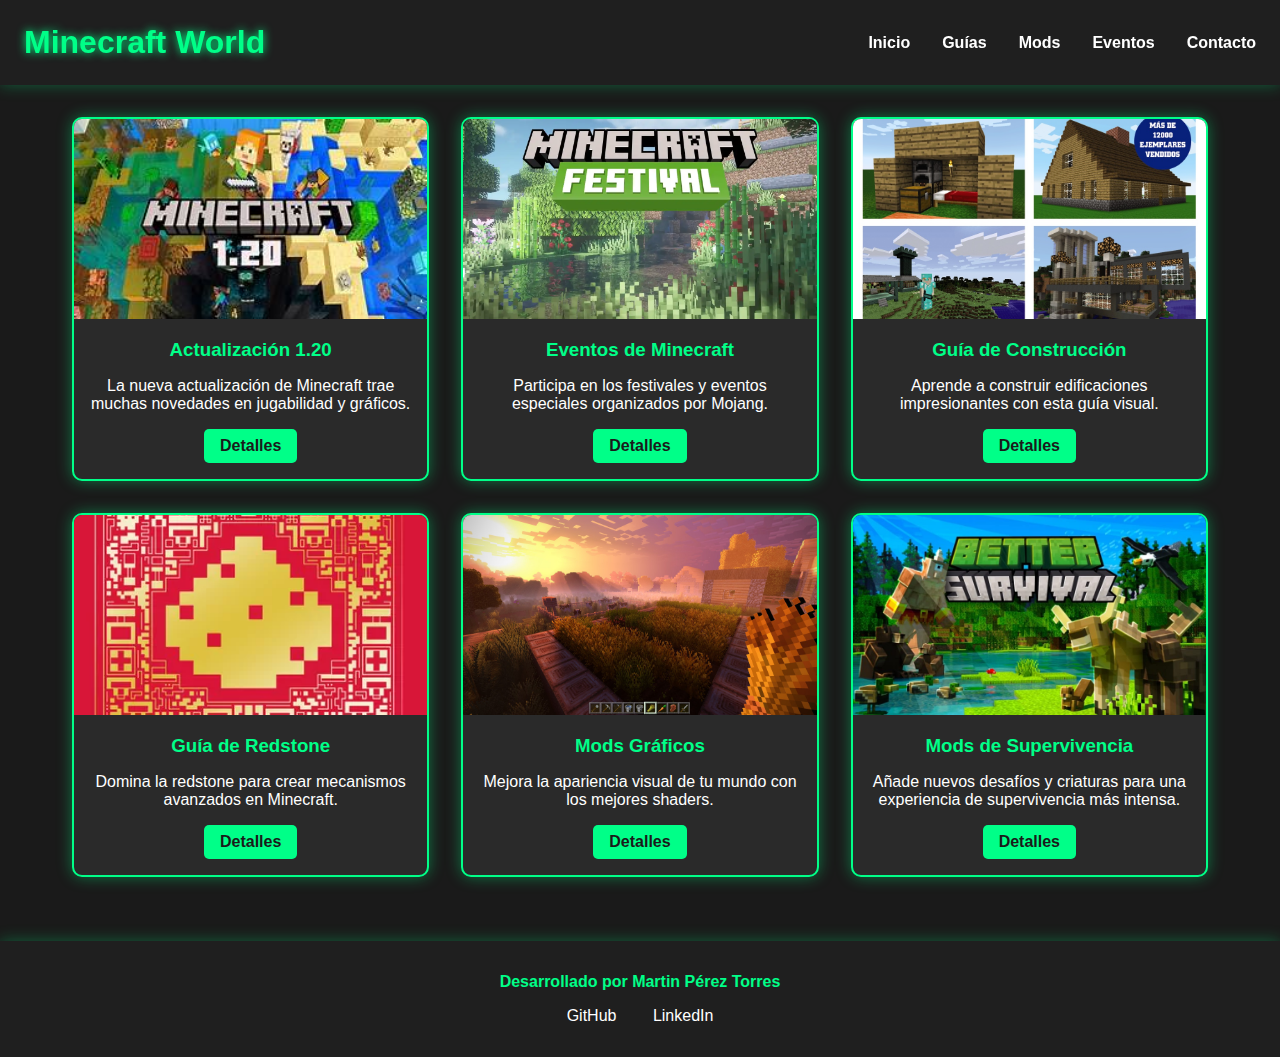
<file: index.html>
<!DOCTYPE html>
<html lang="es">
<head>
    <meta charset="UTF-8">
    <meta name="viewport" content="width=device-width, initial-scale=1.0">
    <title>Desarrollo web - Minecraft </title>
    <link rel="stylesheet" href="styles.css">
</head>
<body>
    <header>
        <nav class="navbar">
            <div class="logo">
                <h1>Minecraft World</h1>
            </div>
    
            <input type="checkbox" id="menu-toggle">
            <label for="menu-toggle" class="menu-icon">☰</label>
    
            <ul class="nav-links">
                <li><a href="#">Inicio</a></li>
                <li><a href="#">Guías</a></li>
                <li><a href="#">Mods</a></li>
                <li><a href="#">Eventos</a></li>
                <li><a href="#">Contacto</a></li>
            </ul>
        </nav>
    </header>

<div class="container">
    <div class="card">
        <img src="img/actualizacion.jpg" alt="Actualización 1.20">
        <h3>Actualización 1.20</h3>
        <p>La nueva actualización de Minecraft trae muchas novedades en jugabilidad y gráficos.</p>
        <a href="https://www.minecraft.net/es-es/article/try-first-minecraft-1-20-features" target="_blank">Detalles</a>
    </div>
    <div class="card">
        <img src="img/events.webp" alt="Eventos de Minecraft">
        <h3>Eventos de Minecraft</h3>
        <p>Participa en los festivales y eventos especiales organizados por Mojang.</p>
        <a href="https://minecraft-mp.com/type/events/" target="_blank">Detalles</a>
    </div>
    <div class="card">
        <img src="img/guiacontruccion.jpg" alt="Guía de Construcción">
        <h3>Guía de Construcción</h3>
        <p>Aprende a construir edificaciones impresionantes con esta guía visual.</p>
        <a href="https://paso-a-paso.es/construcciones-minecraft-paso-a-paso/" target="_blank">Detalles</a>
    </div>
    <div class="card">
        <img src="img/guiaredstone.webp" alt="Guía de Redstone">
        <h3>Guía de Redstone</h3>
        <p>Domina la redstone para crear mecanismos avanzados en Minecraft.</p>
        <a href="https://www.korosenai.es/videojuegos-indie/minecraft/guia-redstone/" target="_blank">Detalles</a>
    </div>
    <div class="card">
        <img src="img/modsgraficos.jpg" alt="Mods Gráficos">
        <h3>Mods Gráficos</h3>
        <p>Mejora la apariencia visual de tu mundo con los mejores shaders.</p>
        <a href="https://www.curseforge.com/minecraft/mc-mods/optifine" target="_blank">Detalles</a>
    </div>
    <div class="card">
        <img src="img/modsupervivencia.jpg" alt="Mods de Supervivencia">
        <h3>Mods de Supervivencia</h3>
        <p>Añade nuevos desafíos y criaturas para una experiencia de supervivencia más intensa.</p>
        <a href="https://www.curseforge.com/minecraft/mc-mods/better-survival-mod" target="_blank">Detalles</a>
    </div>
</div>

<footer>
    <p>Desarrollado por Martin Pérez Torres</p>
    <div class="social-links">
        <a href="https://github.com/ItsMar7in" target="_blank">GitHub</a>
        <a href="https://www.linkedin.com/in/martin-py-54b258174?utm_source=share&utm_campaign=share_via&utm_content=profile&utm_medium=android_app" target="_blank">LinkedIn</a>
        
    </div>
</footer>

</body>
</html>
</file>
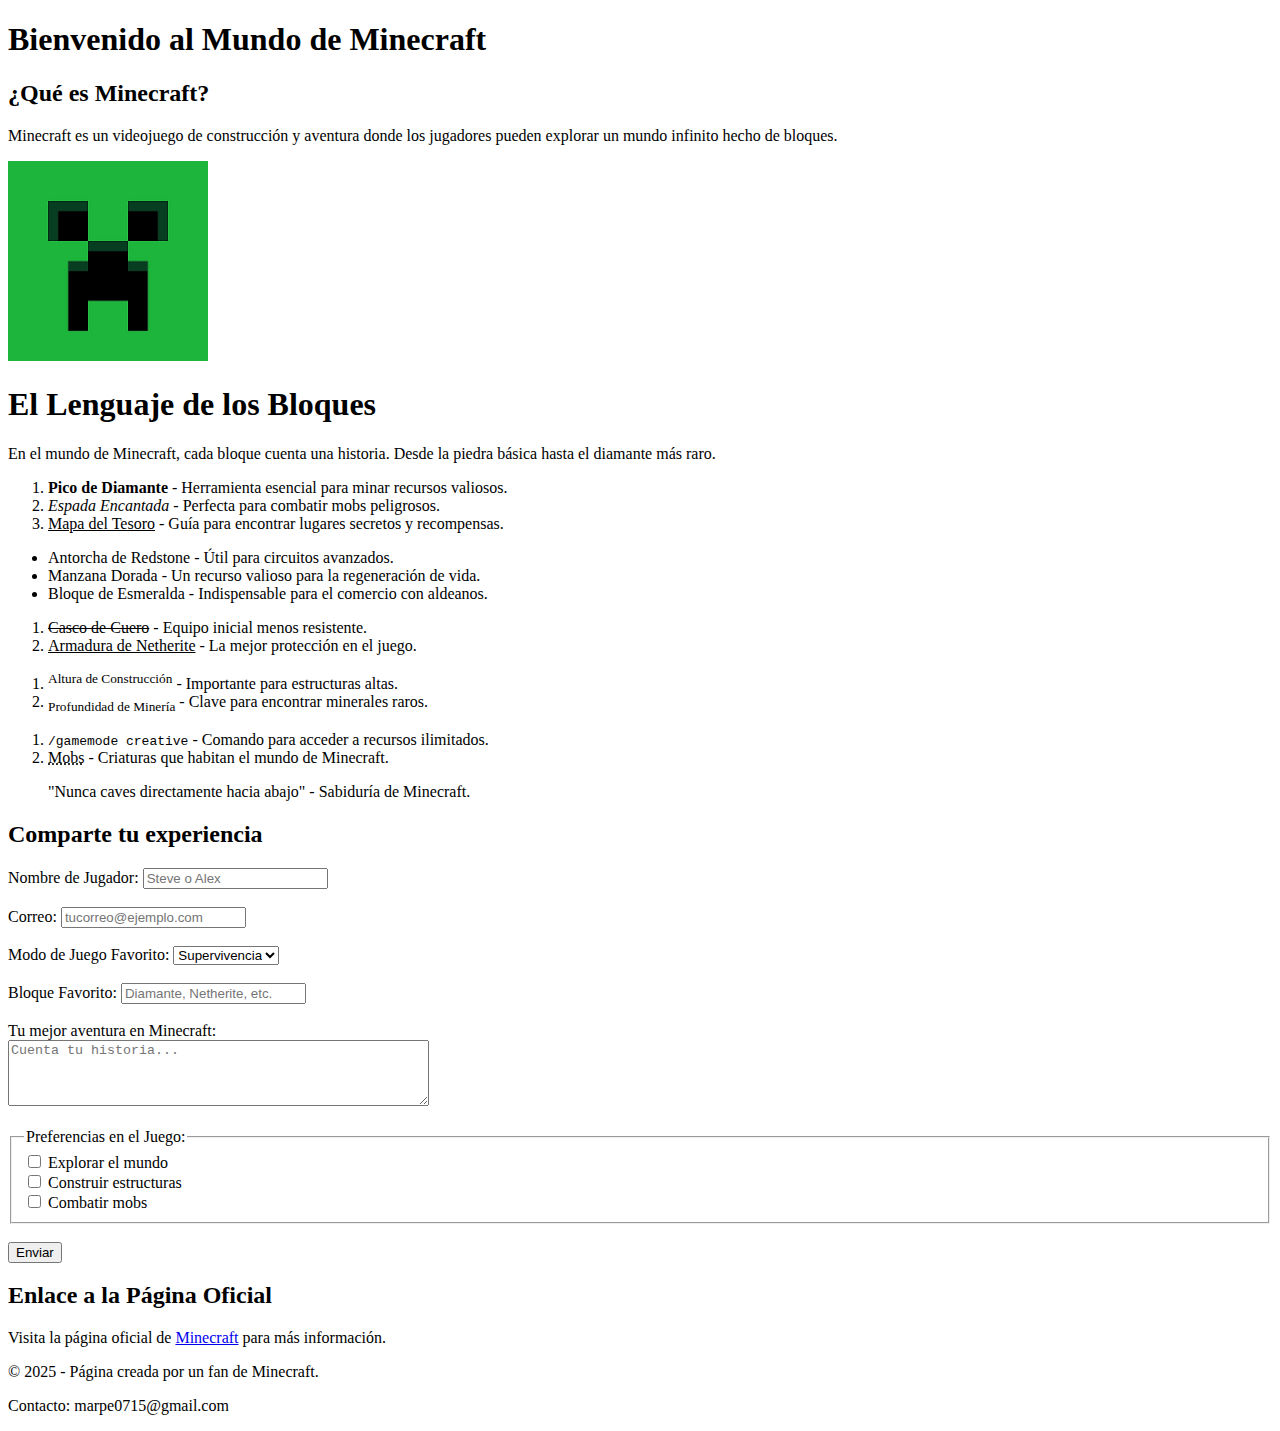
<file: desarrollo web/index.html>
<!DOCTYPE html>
<html lang="es">
<head>
    <meta charset="UTF-8">
    <meta name="viewport" content="width=device-width, initial-scale=1.0">
    <title>Minecraft - El Mundo de los Bloques</title>
</head>
<body>

    <!-- ENCABEZADO PRINCIPAL -->
    <header>
        <h1>Bienvenido al Mundo de Minecraft</h1>
    </header>

    <main>

        <!-- SECCIÓN DE INTRODUCCIÓN -->
        <section>
            <h2>¿Qué es Minecraft?</h2>
            <p>Minecraft es un videojuego de construcción y aventura donde los jugadores pueden explorar un mundo infinito hecho de bloques.</p>
            <img src="img/images.png" alt="Imagen de Minecraft" width="200">
        </section>

        <!-- SECCIÓN DE TEXTO Y PÁRRAFOS EN TEMÁTICA DE MINECRAFT -->
        <section>
            <h1>El Lenguaje de los Bloques</h1>
            <p>En el mundo de Minecraft, cada bloque cuenta una historia. Desde la piedra básica hasta el diamante más raro.</p>
            <ol>
                <li><b>Pico de Diamante</b> - Herramienta esencial para minar recursos valiosos.</li>
                <li><i>Espada Encantada</i> - Perfecta para combatir mobs peligrosos.</li>
                <li><u>Mapa del Tesoro</u> - Guía para encontrar lugares secretos y recompensas.</li>
            </ol>
            <ul>
                <li>Antorcha de Redstone - Útil para circuitos avanzados.</li>
                <li>Manzana Dorada - Un recurso valioso para la regeneración de vida.</li>
                <li>Bloque de Esmeralda - Indispensable para el comercio con aldeanos.</li>
            </ul>
            <ol>
                <li><del>Casco de Cuero</del> - Equipo inicial menos resistente.</li>
                <li><ins>Armadura de Netherite</ins> - La mejor protección en el juego.</li>
            </ol>
            <ol>
                <li><sup>Altura de Construcción</sup> - Importante para estructuras altas.</li>
                <li><sub>Profundidad de Minería</sub> - Clave para encontrar minerales raros.</li>
            </ol>
            <ol>
                <li><code>/gamemode creative</code> - Comando para acceder a recursos ilimitados.</li>
                <li><abbr title="Creeper, Enderman, Esqueleto">Mobs</abbr> - Criaturas que habitan el mundo de Minecraft.</li>
            </ol>
            <blockquote>"Nunca caves directamente hacia abajo" - Sabiduría de Minecraft.</blockquote>
        </section>

        <!-- SECCIÓN DE FORMULARIO DE COMENTARIOS -->
        <section>
            <h2>Comparte tu experiencia</h2>
            <form>
                <label for="nombre">Nombre de Jugador:</label>
                <input type="text" id="nombre" name="nombre" placeholder="Steve o Alex"><br><br>

                <label for="email">Correo:</label>
                <input type="email" id="email" name="email" placeholder="tucorreo@ejemplo.com"><br><br>

                <label for="mundo">Modo de Juego Favorito:</label>
                <select id="mundo" name="mundo">
                    <option value="supervivencia">Supervivencia</option>
                    <option value="creativo">Creativo</option>
                    <option value="hardcore">Hardcore</option>
                    <option value="aventura">Aventura</option>
                </select><br><br>

                <label for="bloque">Bloque Favorito:</label>
                <input type="text" id="bloque" name="bloque" placeholder="Diamante, Netherite, etc."><br><br>

                <label for="comentario">Tu mejor aventura en Minecraft:</label><br>
                <textarea id="comentario" name="comentario" rows="4" cols="50" placeholder="Cuenta tu historia..."></textarea><br><br>

                <fieldset>
                    <legend>Preferencias en el Juego:</legend>
                    <input type="checkbox" id="explorar" name="preferencias" value="explorar">
                    <label for="explorar">Explorar el mundo</label><br>
                    <input type="checkbox" id="construir" name="preferencias" value="construir">
                    <label for="construir">Construir estructuras</label><br>
                    <input type="checkbox" id="combate" name="preferencias" value="combate">
                    <label for="combate">Combatir mobs</label><br>
                </fieldset><br>

                <input type="submit" value="Enviar">
            </form>
        </section>

        <!-- SECCIÓN DE ENLACE -->
        <section>
            <h2>Enlace a la Página Oficial</h2>
            <p>Visita la página oficial de <a href="https://www.minecraft.net" target="_blank">Minecraft</a> para más información.</p>
        </section>

    </main>

    <!-- PIE DE PÁGINA -->
    <footer>
        <p>&copy; 2025 - Página creada por un fan de Minecraft.</p>
        <p>Contacto: marpe0715@gmail.com</p>
    </footer>

</body>
</html>
</file>
<file: styles.css>
/* Reset General */
* {
    margin: 0;
    padding: 0;
    box-sizing: border-box;
    font-family: 'Arial', sans-serif;
}

body {
    background: #1a1a1a;
    color: white;
    text-align: center;
}

header {
    width: 100%;
    position: sticky;
    top: 0;
    z-index: 100;
}

/* NAVBAR */
.navbar {
    display: flex;
    justify-content: space-between;
    align-items: center;
    padding: 1.5rem;
    background: #1f1f1f;
    box-shadow: 0 0 15px rgba(0, 255, 136, 0.3);
    position: sticky;
    top: 0;
    z-index: 10;
}

.logo h1 {
    color: #00ff88;
    text-shadow: 0 0 10px #00ff88;
    font-size: 2rem;
}

.nav-links {
    display: flex;
    gap: 2rem;
    list-style: none;
}

.nav-links a {
    text-decoration: none;
    color: #ffffff;
    font-weight: bold;
    transition: color 0.3s ease;
}

.nav-links a:hover {
    color: #00ff88;
}

#menu-toggle {
    display: none;
}

.menu-icon {
    display: none;
    font-size: 2rem;
    cursor: pointer;
    color: #00ff88;
    text-shadow: 0 0 10px #00ff88;
}

@media (max-width: 768px) {
    .menu-icon {
        display: block;
    }

    .nav-links {
        flex-direction: column;
        position: absolute;
        top: 100px;
        left: 0;
        width: 100%;
        background: #1f1f1f;
        transform: translateY(-500px);
        transition: transform 0.4s ease;
        box-shadow: 0 10px 20px rgba(0, 255, 136, 0.3);
        text-align: center;
    }

    #menu-toggle:checked ~ .nav-links {
        transform: translateY(0);
    }

    .nav-links li {
        padding: 1rem;
    }
}

/* TARJETAS */
.container {
    display: grid;
    grid-template-columns: repeat(auto-fit, minmax(300px, 1fr));
    grid-template-rows: repeat(2, auto);
    gap: 2rem;
    padding: 2rem;
    max-width: 1200px;
    margin: auto;
}

.card {
    background: #2a2a2a;
    border: 2px solid #00ff88;
    box-shadow: 0 0 15px rgba(0, 255, 136, 0.4);
    border-radius: 10px;
    overflow: hidden;
    text-align: center;
    transition: transform 0.3s ease;
}

.card:hover {
    transform: scale(1.05);
}

.card img {
    width: 100%;
    height: 200px;
    object-fit: cover;
}

.card h3 {
    margin: 1rem 0;
    color: #00ff88;
}

.card p {
    padding: 0 1rem;
    margin-bottom: 1rem;
}

.card a {
    display: inline-block;
    margin-bottom: 1rem;
    padding: 0.5rem 1rem;
    text-decoration: none;
    background: #00ff88;
    color: #1a1a1a;
    font-weight: bold;
    border-radius: 5px;
    transition: background 0.3s ease;
}

.card a:hover {
    background: #00cc66;
}

/* FOOTER */
footer {
    margin-top: 2rem;
    padding: 2rem;
    background: #1f1f1f;
    box-shadow: 0 0 15px rgba(0, 255, 136, 0.3);
}

footer p {
    margin-bottom: 1rem;
    color: #00ff88;
    font-weight: bold;
}

.social-links a {
    margin: 0 1rem;
    text-decoration: none;
    color: white;
    transition: color 0.3s ease;
}

.social-links a:hover {
    color: #00ff88;
}
</file>
